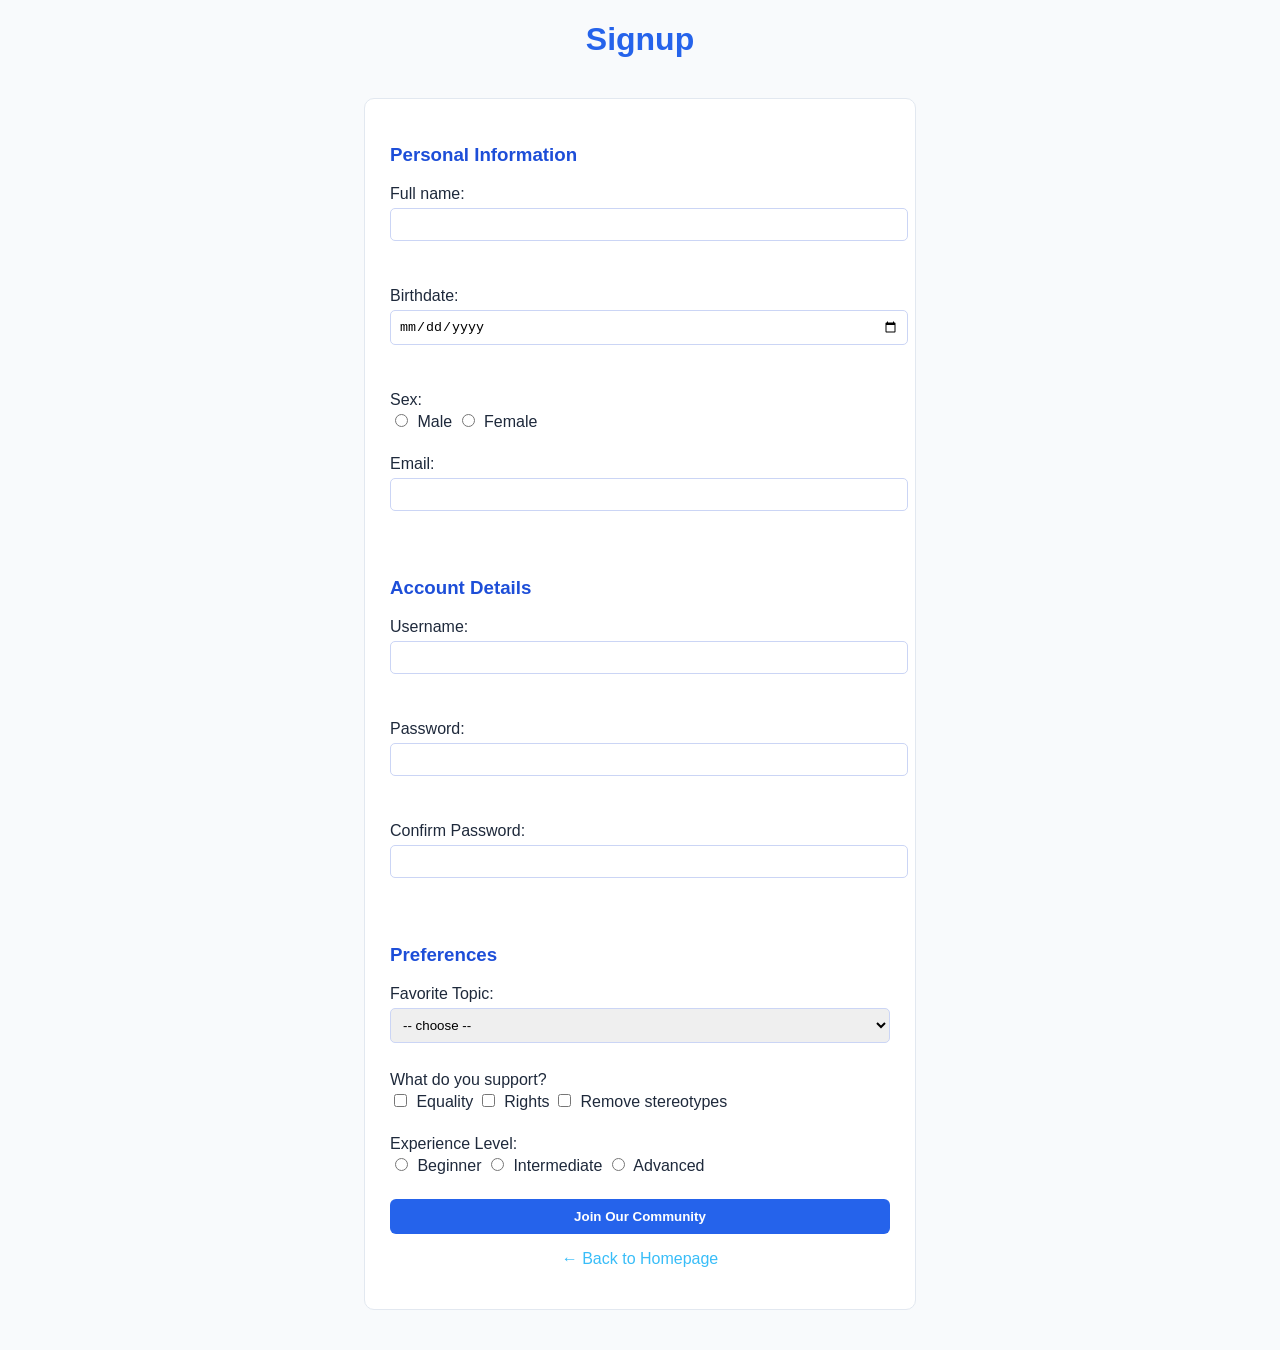
<file: index.html>
<!DOCTYPE html>
<html>
<head>
  <title>Signup Page</title>
  <link rel="stylesheet" href="style.css">
</head>
<body>

<h1>Signup</h1>

<form onsubmit="return validateForm()">

  <h3>Personal Information</h3>

  Full name:<br>
  <input type="text" id="fullname">
  <span id="nameError"></span><br><br>

  Birthdate:<br>
  <input type="date" id="birthday">
  <span id="bdayError"></span><br><br>

  Sex:<br>
  <input type="radio" name="sex" value="Male"> Male
  <input type="radio" name="sex" value="Female"> Female
  <span id="sexError"></span><br><br>

  Email:<br>
  <input type="email" id="email">
  <span id="emailError"></span><br><br>

  <h3>Account Details</h3>

  Username:<br>
  <input type="text" id="username">
  <span id="userError"></span><br><br>

  Password:<br>
  <input type="password" id="pwd">
  <span id="passError"></span><br><br>

  Confirm Password:<br>
  <input type="password" id="cpwd">
  <span id="cpassError"></span><br><br>
  
  <h3>Preferences</h3>

  Favorite Topic: <br>
  <select id="topic">
    <option value="">-- choose --</option>
    <option value="html">HTML</option>
    <option value="css">CSS</option>
    <option value="js">JavaScript</option>
  </select>
  <span id="topicError"></span><br><br>

  What do you support? <br>
  <input type="checkbox" name="advocacy" value="equality"> Equality
  <input type="checkbox" name="advocacy" value="rights"> Rights
  <input type="checkbox" name="advocacy" value="stereotypes"> Remove stereotypes
  <span id="checkError"></span><br><br>

  Experience Level:<br>
  <input type="radio" name="level" value="beginner"> Beginner
  <input type="radio" name="level" value="intermediate"> Intermediate
  <input type="radio" name="level" value="advanced"> Advanced
  <span id="levelError"></span><br><br>

  <button type="submit">Join Our Community</button>

  <p style="text-align:center;">
  <a href="https://janal07.github.io/css/" style="color:#38bdf8;">
    ← Back to Homepage
  </a>
  </p>

</form>

<p id="successMsg"></p>
<script src="script.js"></script>
</body>
</html>
</file>
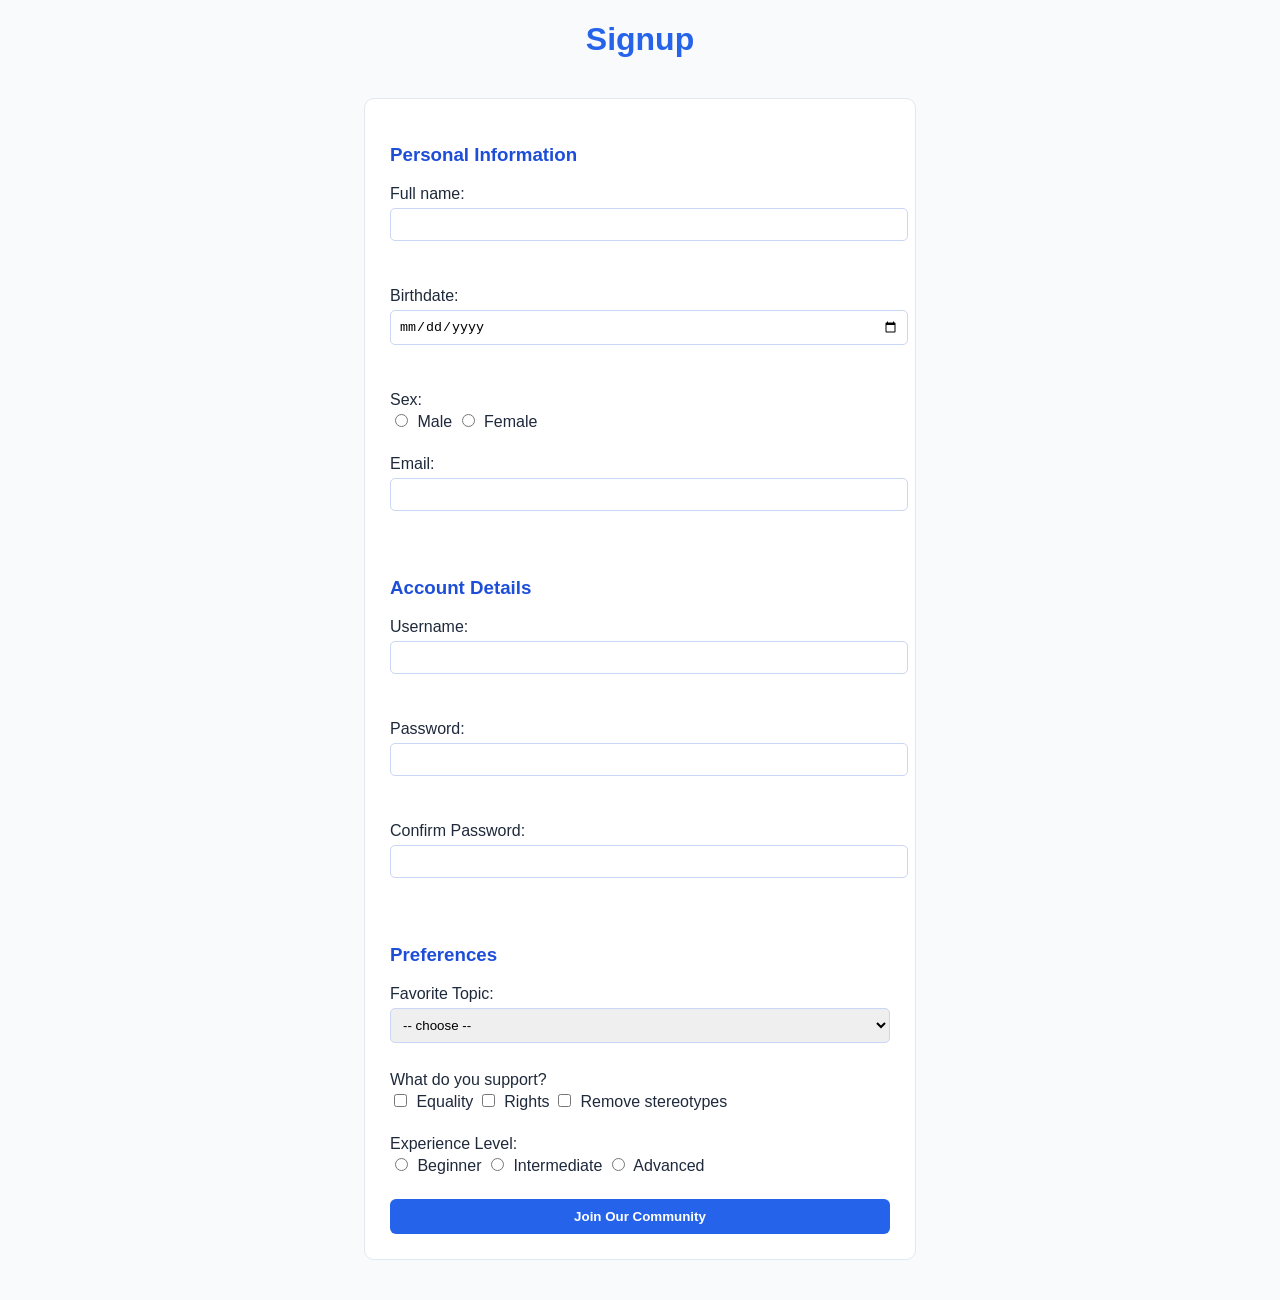
<file: signup.html>
<!DOCTYPE html>
<html>
<head>
  <title>Signup Page</title>
  <link rel="stylesheet" href="style.css">
</head>
<body>

<h1>Signup</h1>

<form onsubmit="return validateForm()">

  <h3>Personal Information</h3>

  Full name:<br>
  <input type="text" id="fullname" onblur="validateForm()">
  <span id="nameError"></span><br><br>

  Birthdate:<br>
  <input type="date" id="birthday">
  <span id="bdayError"></span><br><br>

  Sex:<br>
  <input type="radio" name="sex" value="Male"> Male
  <input type="radio" name="sex" value="Female"> Female
  <span id="sexError"></span><br><br>

  Email:<br>
  <input type="email" id="email">
  <span id="emailError"></span><br><br>

  <h3>Account Details</h3>

  Username:<br>
  <input type="text" id="username">
  <span id="userError"></span><br><br>

  Password:<br>
  <input type="password" id="pwd">
  <span id="passError"></span><br><br>

  Confirm Password:<br>
  <input type="password" id="cpwd">
  <span id="cpassError"></span><br><br>
  
  <h3>Preferences</h3>

  Favorite Topic: <br>
  <select id="topic">
    <option value="">-- choose --</option>
    <option value="html">HTML</option>
    <option value="css">CSS</option>
    <option value="js">JavaScript</option>
  </select>
  <span id="topicError"></span><br><br>

  What do you support? <br>
  <input type="checkbox" name="advocacy" value="equality"> Equality
  <input type="checkbox" name="advocacy" value="rights"> Rights
  <input type="checkbox" name="advocacy" value="stereotypes"> Remove stereotypes
  <span id="checkError"></span><br><br>

  Experience Level:<br>
  <input type="radio" name="level" value="beginner"> Beginner
  <input type="radio" name="level" value="intermediate"> Intermediate
  <input type="radio" name="level" value="advanced"> Advanced
  <span id="levelError"></span><br><br>

  <button type="submit">Join Our Community</button>

</form>

<p id="successMsg"></p>

</body>
<script src="script.js"></script>
</html>
</file>
<file: style.css>
body {
  font-family: Arial, sans-serif;
  background-color: #f8fafc;
  margin: 0;
  padding: 0;
  color: #1e293b;
}

form {
  max-width: 500px;
  margin: 40px auto;
  padding: 25px;
  background-color: #ffffff;
  border-radius: 10px;
  border: 1px solid #e2e8f0;
}

h1 {
  text-align: center;
  color: #2563eb;
}

h3 {
  color: #1d4ed8;
  margin-top: 20px;
}

input, select {
  width: 100%;
  padding: 8px;
  margin-top: 5px;
  margin-bottom: 10px;
  border: 1px solid #cbd5f5;
  border-radius: 5px;
}

input:focus, select:focus {
  outline: none;
  border-color: #2563eb;
}

input[type="radio"],
input[type="checkbox"] {
  width: auto;
  margin-right: 5px;
}

button {
  width: 100%;
  padding: 10px;
  background-color: #2563eb;
  border: none;
  border-radius: 6px;
  color: white;
  font-weight: bold;
  cursor: pointer;
}

button:hover {
  background-color: #1d4ed8;
}

span {
  color: #dc2626;
  font-size: 0.9em;
}

#successMsg {
  text-align: center;
  color: #16a34a;
  margin-top: 15px;
}

a {
  text-decoration: none;
}

a:hover {
  text-decoration: underline;
}
</file>
